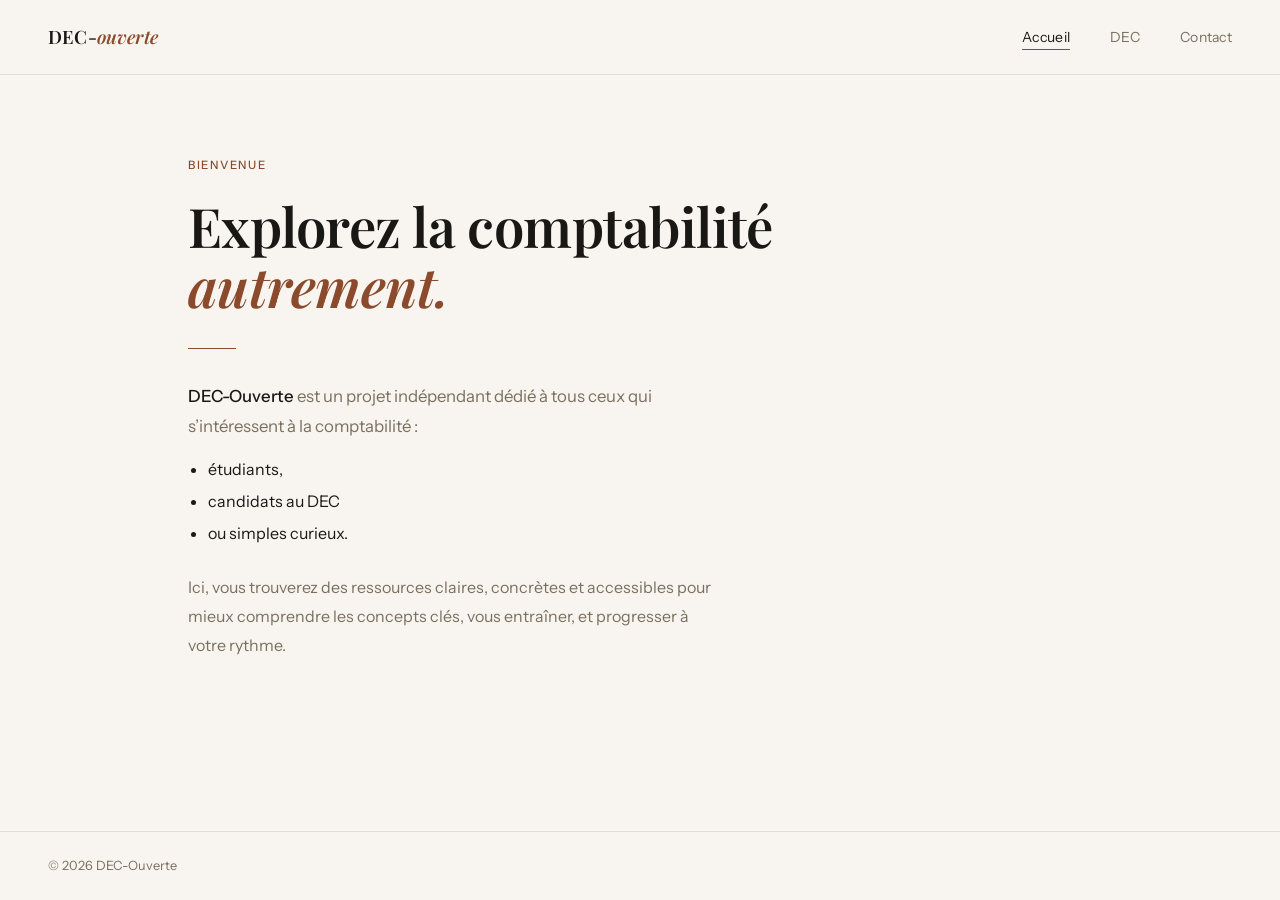
<file: index.html>
<!DOCTYPE html>
<html lang="fr">
<head>
  <meta charset="UTF-8" />
  <meta name="viewport" content="width=device-width, initial-scale=1.0" />
  <title>DEC Ouverte — Accueil</title>
  <link rel="preconnect" href="https://fonts.googleapis.com">
  <link rel="preconnect" href="https://fonts.gstatic.com" crossorigin>
  <link href="https://fonts.googleapis.com/css2?family=Playfair+Display:ital,wght@0,400;0,600;1,400&family=Instrument+Sans:wght@300;400;500&display=swap" rel="stylesheet">
  <link rel="stylesheet" href="style.css">
<!-- Google tag (gtag.js) -->
<script async src="https://www.googletagmanager.com/gtag/js?id=G-QXJWG8EPLM"></script>
<script>
  window.dataLayer = window.dataLayer || [];
  function gtag(){dataLayer.push(arguments);}
  gtag('js', new Date());

  gtag('config', 'G-QXJWG8EPLM');
</script>
</head>
<body>

  <nav>
    <a class="logo" href="index.html">DEC-<em>ouverte</em></a>
    <ul class="nav-links">
      <li><a href="index.html" class="active">Accueil</a></li>
      <li><a href="dec.html">DEC</a></li>
      <li><a href="contact.html">Contact</a></li>
    </ul>
  </nav>

  <main>
    <div class="fade">
      <p class="eyebrow">Bienvenue</p>
    </div>
    <h1 class="fade">Explorez la comptabilité<br><em>autrement.</em></h1>
    <div class="divider fade-2"></div>
    <p class="fade-2" style="max-width: 540px; font-size: 1.05rem; margin-bottom: 0.75rem;">
      <strong style="font-weight: 500; color: var(--text);">DEC-Ouverte</strong> est un projet indépendant dédié à tous ceux qui s’intéressent à la comptabilité : </p>
     <ul class="fade-2" style="max-width: 540px; margin-bottom: 1.5rem; padding-left: 1.25rem; line-height: 2;">
      <li>étudiants,</li>
      <li>candidats au DEC</li>
      <li>ou simples curieux.</li> </ul> 
    <p class="fade-2" style="max-width: 540px; font-size: 1rem;">
Ici, vous trouverez des ressources claires, concrètes et accessibles pour mieux comprendre les concepts clés, vous entraîner, et progresser à votre rythme.
    </p>
    
  </main>
   <footer>
    <span>© 2026 DEC-Ouverte</span>
  </footer>
</body>
</html>
</file>
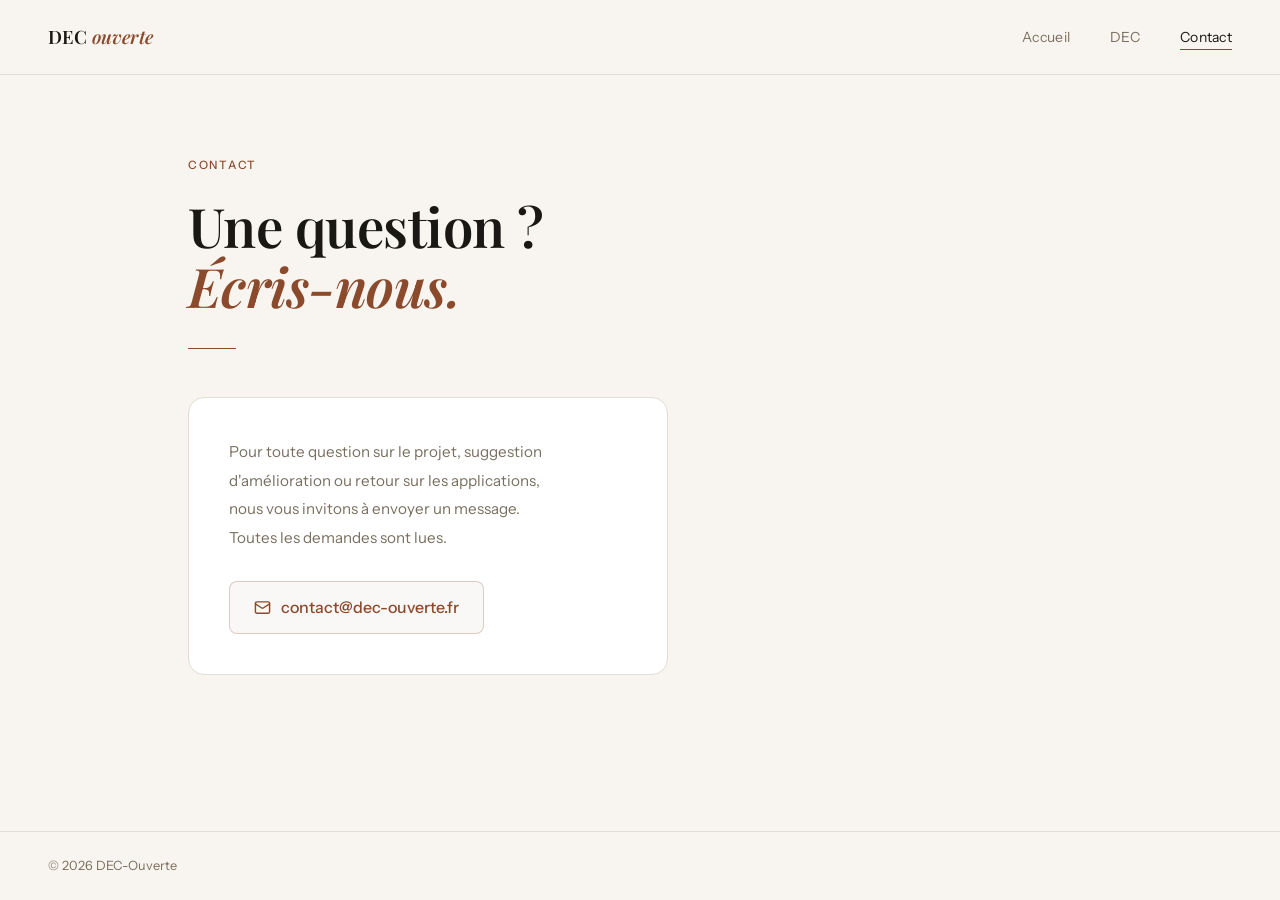
<file: contact.html>
<!DOCTYPE html>
<html lang="fr">
<head>
  <meta charset="UTF-8" />
  <meta name="viewport" content="width=device-width, initial-scale=1.0" />
  <title>DEC Ouverte — Contact</title>
  <link rel="preconnect" href="https://fonts.googleapis.com">
  <link rel="preconnect" href="https://fonts.gstatic.com" crossorigin>
  <link href="https://fonts.googleapis.com/css2?family=Playfair+Display:ital,wght@0,400;0,600;1,400&family=Instrument+Sans:wght@300;400;500&display=swap" rel="stylesheet">
  <link rel="stylesheet" href="style.css">
  <style>
    .contact-card {
      margin-top: 3rem;
      border: 1px solid var(--border);
      border-radius: 16px;
      background: var(--surface);
      padding: 2.5rem;
      max-width: 480px;
    }

    .contact-card p {
      margin-bottom: 1.75rem;
      font-size: 0.95rem;
    }

    .email-link {
      display: inline-flex;
      align-items: center;
      gap: 0.6rem;
      color: var(--accent);
      text-decoration: none;
      font-size: 1rem;
      font-weight: 500;
      padding: 0.8rem 1.5rem;
      border: 1px solid rgba(139,74,43,0.25);
      border-radius: 8px;
      background: rgba(139,74,43,0.04);
      transition: background 0.2s, border-color 0.2s, transform 0.2s;
    }

    .email-link:hover {
      background: rgba(139,74,43,0.08);
      border-color: rgba(139,74,43,0.4);
      transform: translateY(-1px);
    }

    .email-link svg { width: 17px; height: 17px; }
  </style>
<!-- Google tag (gtag.js) -->
<script async src="https://www.googletagmanager.com/gtag/js?id=G-QXJWG8EPLM"></script>
<script>
  window.dataLayer = window.dataLayer || [];
  function gtag(){dataLayer.push(arguments);}
  gtag('js', new Date());

  gtag('config', 'G-QXJWG8EPLM');
</script>
</head>
<body>

  <nav>
    <a class="logo" href="index.html">DEC <em>ouverte</em></a>
    <ul class="nav-links">
      <li><a href="index.html">Accueil</a></li>
      <li><a href="dec.html">DEC</a></li>
      <li><a href="contact.html" class="active">Contact</a></li>
    </ul>
  </nav>

  <main>
    <div class="fade">
      <p class="eyebrow">Contact</p>
    </div>
    <h1 class="fade">Une question ?<br><em>Écris-nous.</em></h1>
    <div class="divider fade-2"></div>

    <div class="contact-card fade-3">
      <p style="line-height: 1.9; margin-bottom: 1.75rem;">
        Pour toute question sur le projet, suggestion d'amélioration ou retour sur les applications, <br>nous vous invitons à envoyer un message. <br> Toutes les demandes sont lues.
      </p>
      <a href="mailto:contact@dec-ouverte.fr" class="email-link">
        <svg viewBox="0 0 24 24" fill="none" stroke="currentColor" stroke-width="2" stroke-linecap="round" stroke-linejoin="round">
          <rect x="2" y="4" width="20" height="16" rx="2"/>
          <path d="m22 7-8.97 5.7a1.94 1.94 0 0 1-2.06 0L2 7"/>
        </svg>
        contact@dec-ouverte.fr
      </a>
    </div>
  </main>

  <footer>
    <span>© 2026 DEC-Ouverte</span>
  </footer>

</body>
</html>
</file>
<file: style.css>
*, *::before, *::after { box-sizing: border-box; margin: 0; padding: 0; }

:root {
  --bg: #f8f5f0;
  --text: #1a1814;
  --muted: #7a7060;
  --accent: #8b4a2b;
  --border: #e2ddd6;
  --surface: #ffffff;
}

html { scroll-behavior: smooth; }

body {
  background: var(--bg);
  color: var(--text);
  font-family: 'Instrument Sans', sans-serif;
  font-size: 16px;
  line-height: 1.6;
  min-height: 100vh;
  display: flex;
  flex-direction: column;
}

/* ─── NAV ─── */
nav {
  display: flex;
  align-items: center;
  justify-content: space-between;
  padding: 1.4rem 3rem;
  border-bottom: 1px solid var(--border);
  background: var(--bg);
  position: sticky;
  top: 0;
  z-index: 10;
}

.logo {
  font-family: 'Playfair Display', serif;
  font-size: 1.15rem;
  font-weight: 600;
  color: var(--text);
  text-decoration: none;
  letter-spacing: 0.01em;
  flex-shrink: 0;
}

.logo em {
  font-style: italic;
  color: var(--accent);
}

.nav-links {
  display: flex;
  gap: 2.5rem;
  list-style: none;
}

.nav-links a {
  font-size: 0.875rem;
  font-weight: 400;
  color: var(--muted);
  text-decoration: none;
  letter-spacing: 0.02em;
  transition: color 0.2s;
  position: relative;
  padding-bottom: 2px;
}

.nav-links a::after {
  content: '';
  position: absolute;
  bottom: -2px; left: 0; right: 0;
  height: 1px;
  background: var(--accent);
  transform: scaleX(0);
  transition: transform 0.2s;
}

.nav-links a:hover,
.nav-links a.active {
  color: var(--text);
}

.nav-links a.active::after,
.nav-links a:hover::after {
  transform: scaleX(1);
}

/* ─── MAIN ─── */
main {
  flex: 1;
  max-width: 1000px;
  width: 100%;
  margin: 0 auto;
  padding: 5rem 3rem 6rem;
}

/* ─── TYPOGRAPHY ─── */
.eyebrow {
  font-size: 0.72rem;
  font-weight: 500;
  letter-spacing: 0.15em;
  text-transform: uppercase;
  color: var(--accent);
  margin-bottom: 1.25rem;
}

h1 {
  font-family: 'Playfair Display', serif;
  font-size: clamp(2.2rem, 5vw, 3.4rem);
  font-weight: 600;
  line-height: 1.1;
  letter-spacing: -0.01em;
  margin-bottom: 1.5rem;
}

h1 em { font-style: italic; color: var(--accent); }

h2 {
  font-family: 'Playfair Display', serif;
  font-size: clamp(1.5rem, 3vw, 2rem);
  font-weight: 600;
  line-height: 1.2;
  letter-spacing: -0.01em;
  margin-bottom: 1rem;
}

h2 em { font-style: italic; color: var(--accent); }

p {
  color: var(--muted);
  font-weight: 300;
  line-height: 1.8;
}

/* ─── BUTTON ─── */
.btn {
  display: inline-flex;
  align-items: center;
  gap: 0.5rem;
  background: var(--accent);
  color: #fff;
  padding: 0.8rem 1.75rem;
  border-radius: 6px;
  font-size: 0.9rem;
  font-weight: 500;
  text-decoration: none;
  letter-spacing: 0.01em;
  transition: opacity 0.2s, transform 0.2s;
  font-family: 'Instrument Sans', sans-serif;
}

.btn:hover { opacity: 0.85; transform: translateY(-1px); }
.btn svg { width: 15px; height: 15px; }

/* ─── DIVIDER ─── */
.divider {
  width: 48px;
  height: 1px;
  background: var(--accent);
  margin: 2rem 0;
  opacity: 0.4;
}

/* ─── FOOTER ─── */
footer {
  border-top: 1px solid var(--border);
  padding: 1.5rem 3rem;
  display: flex;
  align-items: center;
  justify-content: space-between;
  font-size: 0.8rem;
  color: var(--muted);
}

footer a { color: var(--muted); text-decoration: none; }
footer a:hover { color: var(--text); }

/* ─── ANIMATION ─── */
@keyframes fadeIn {
  from { opacity: 0; transform: translateY(14px); }
  to   { opacity: 1; transform: translateY(0); }
}

.fade { animation: fadeIn 0.7s ease both; }
.fade-2 { animation: fadeIn 0.7s 0.1s ease both; }
.fade-3 { animation: fadeIn 0.7s 0.2s ease both; }

/* ─── RESPONSIVE ─── */
@media (max-width: 680px) {
  nav { padding: 1.1rem 1.5rem; }
  .nav-links { gap: 1.5rem; }
  main { padding: 3rem 1.5rem 4rem; }
  footer { flex-direction: column; gap: 0.5rem; text-align: center; padding: 1.25rem 1.5rem; }
}
</file>
